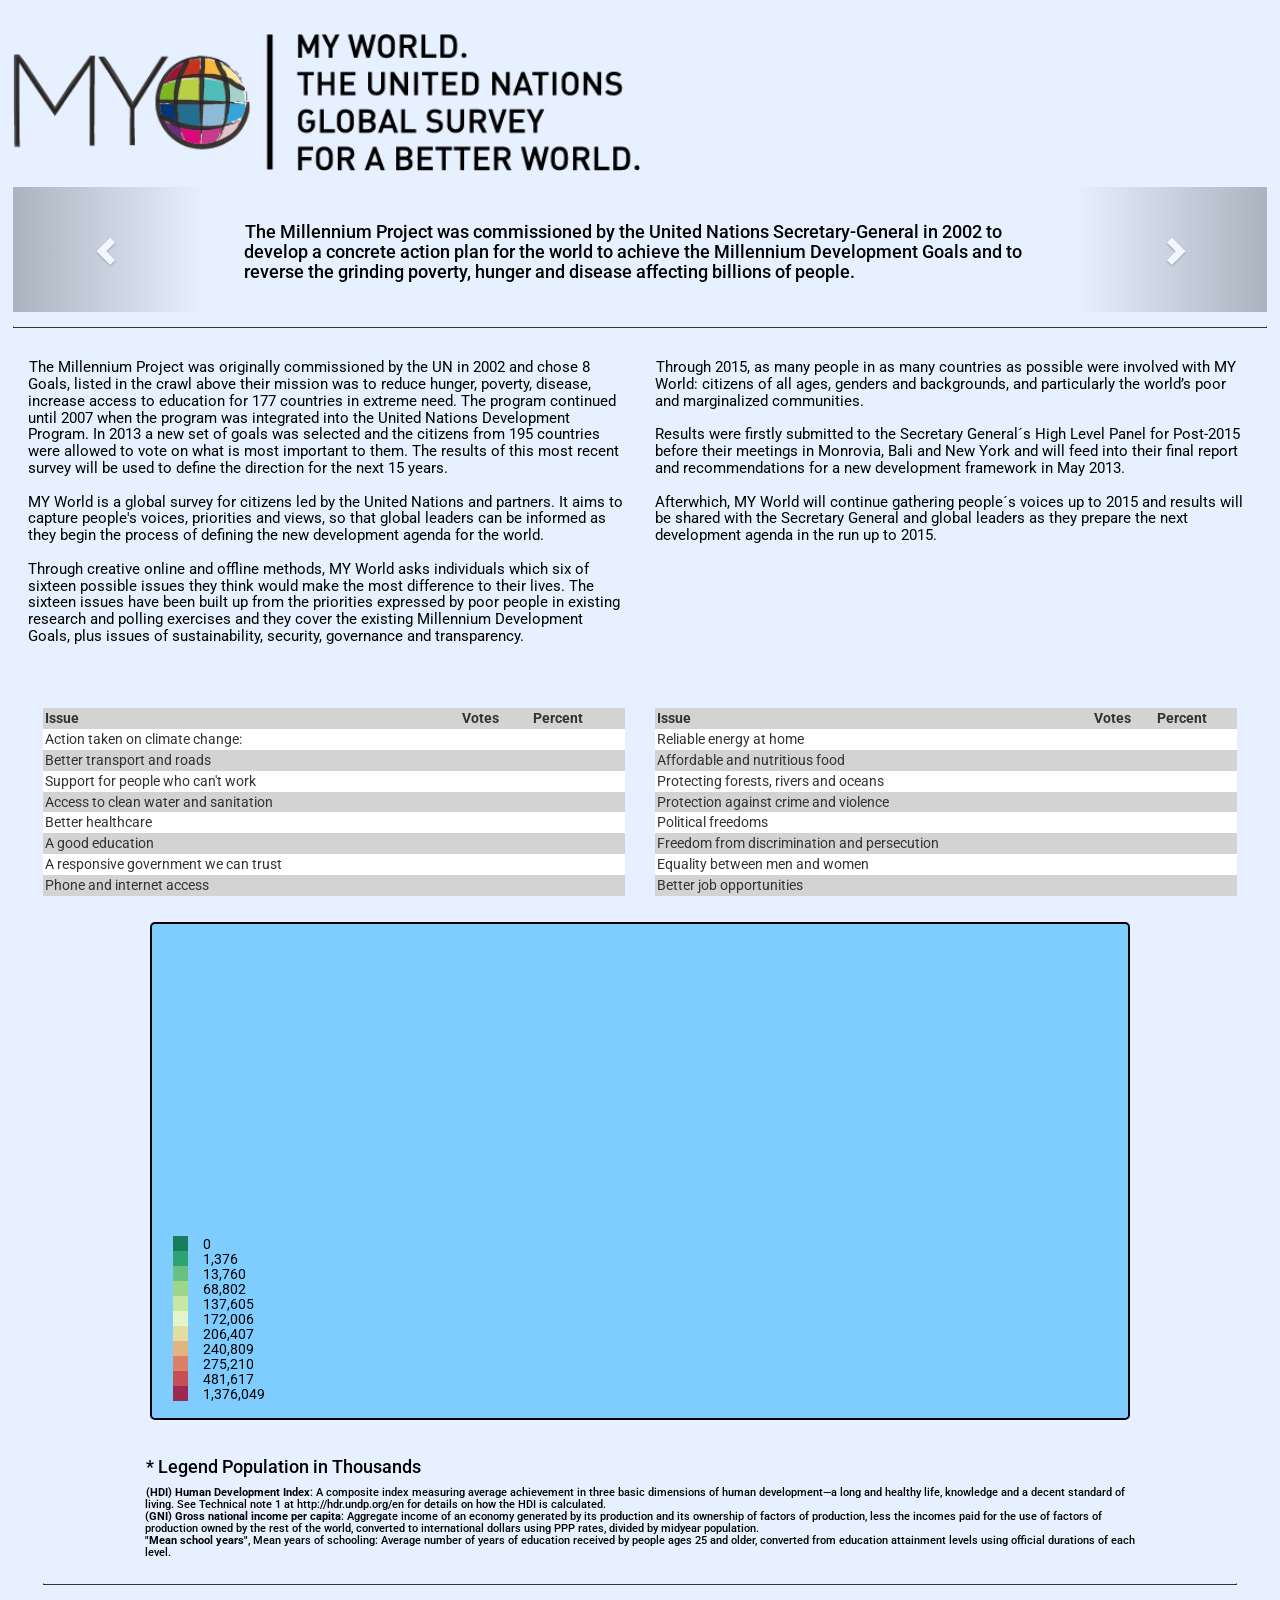
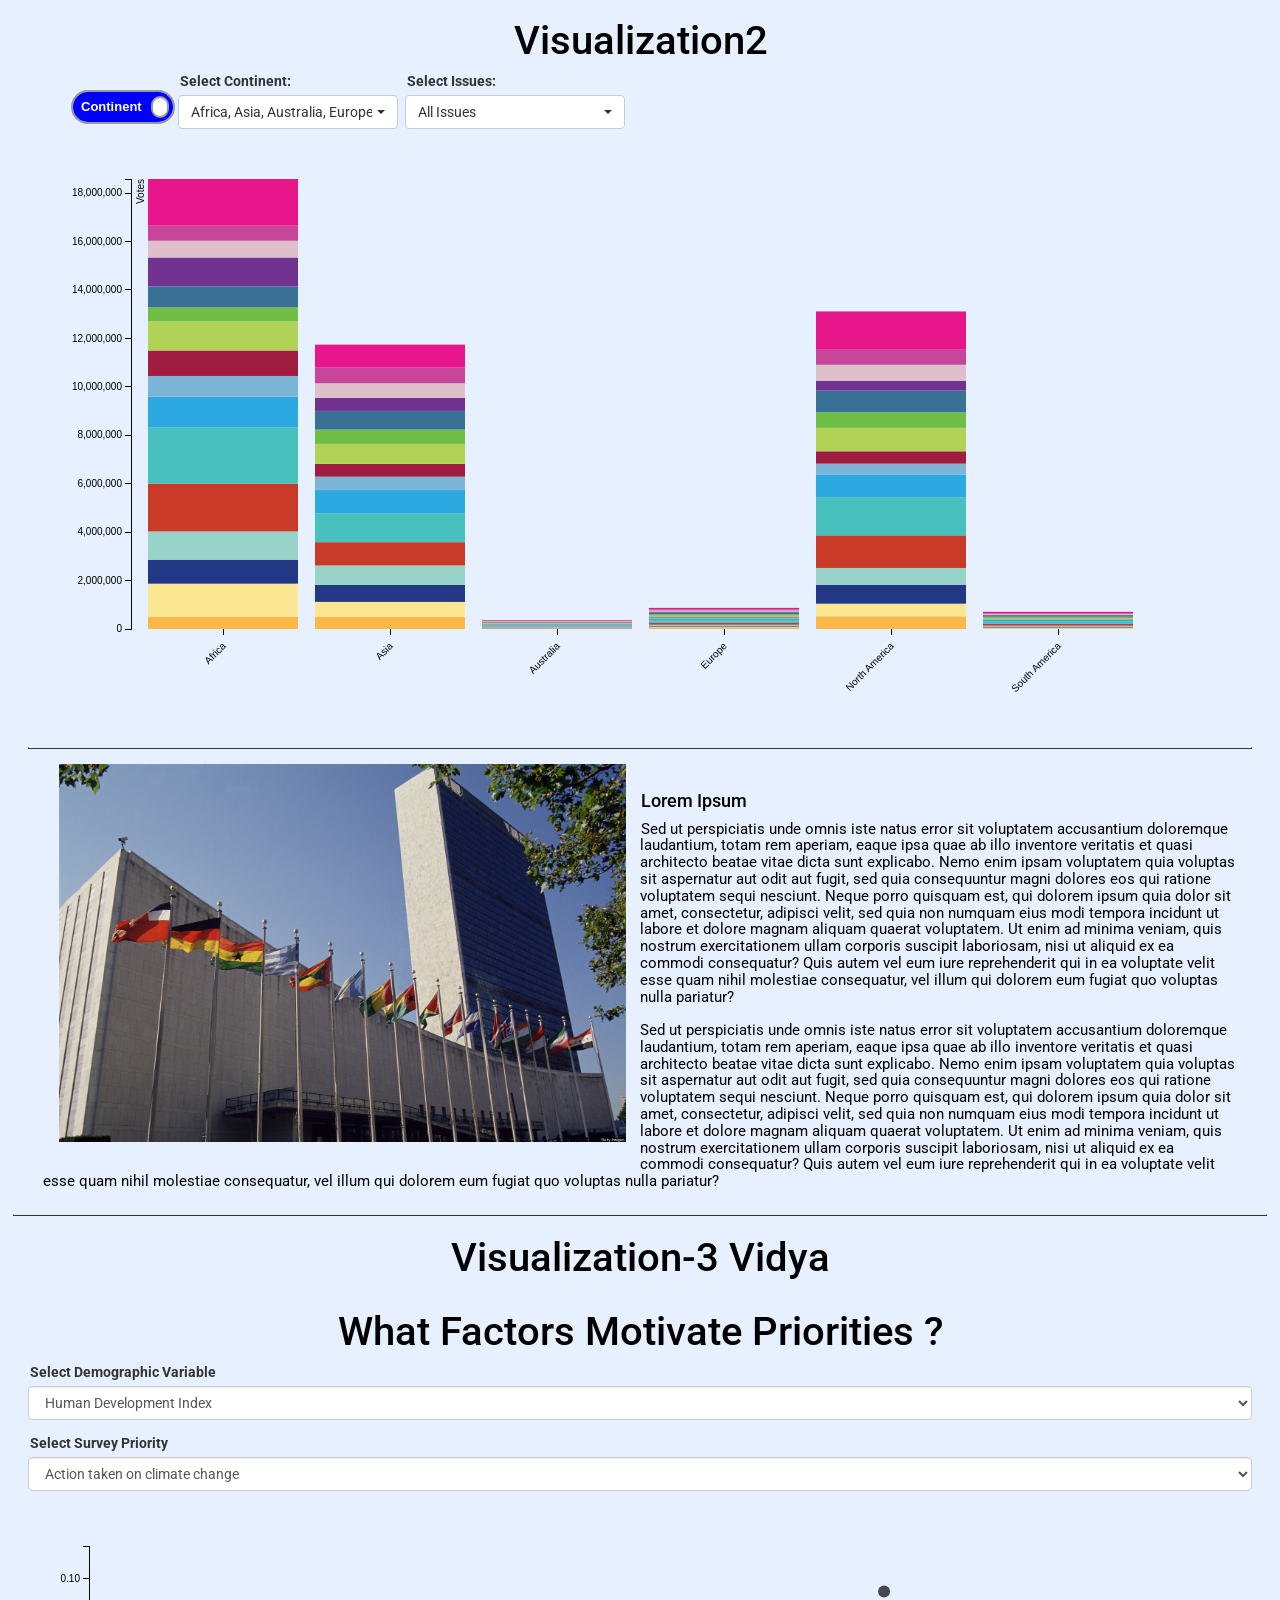
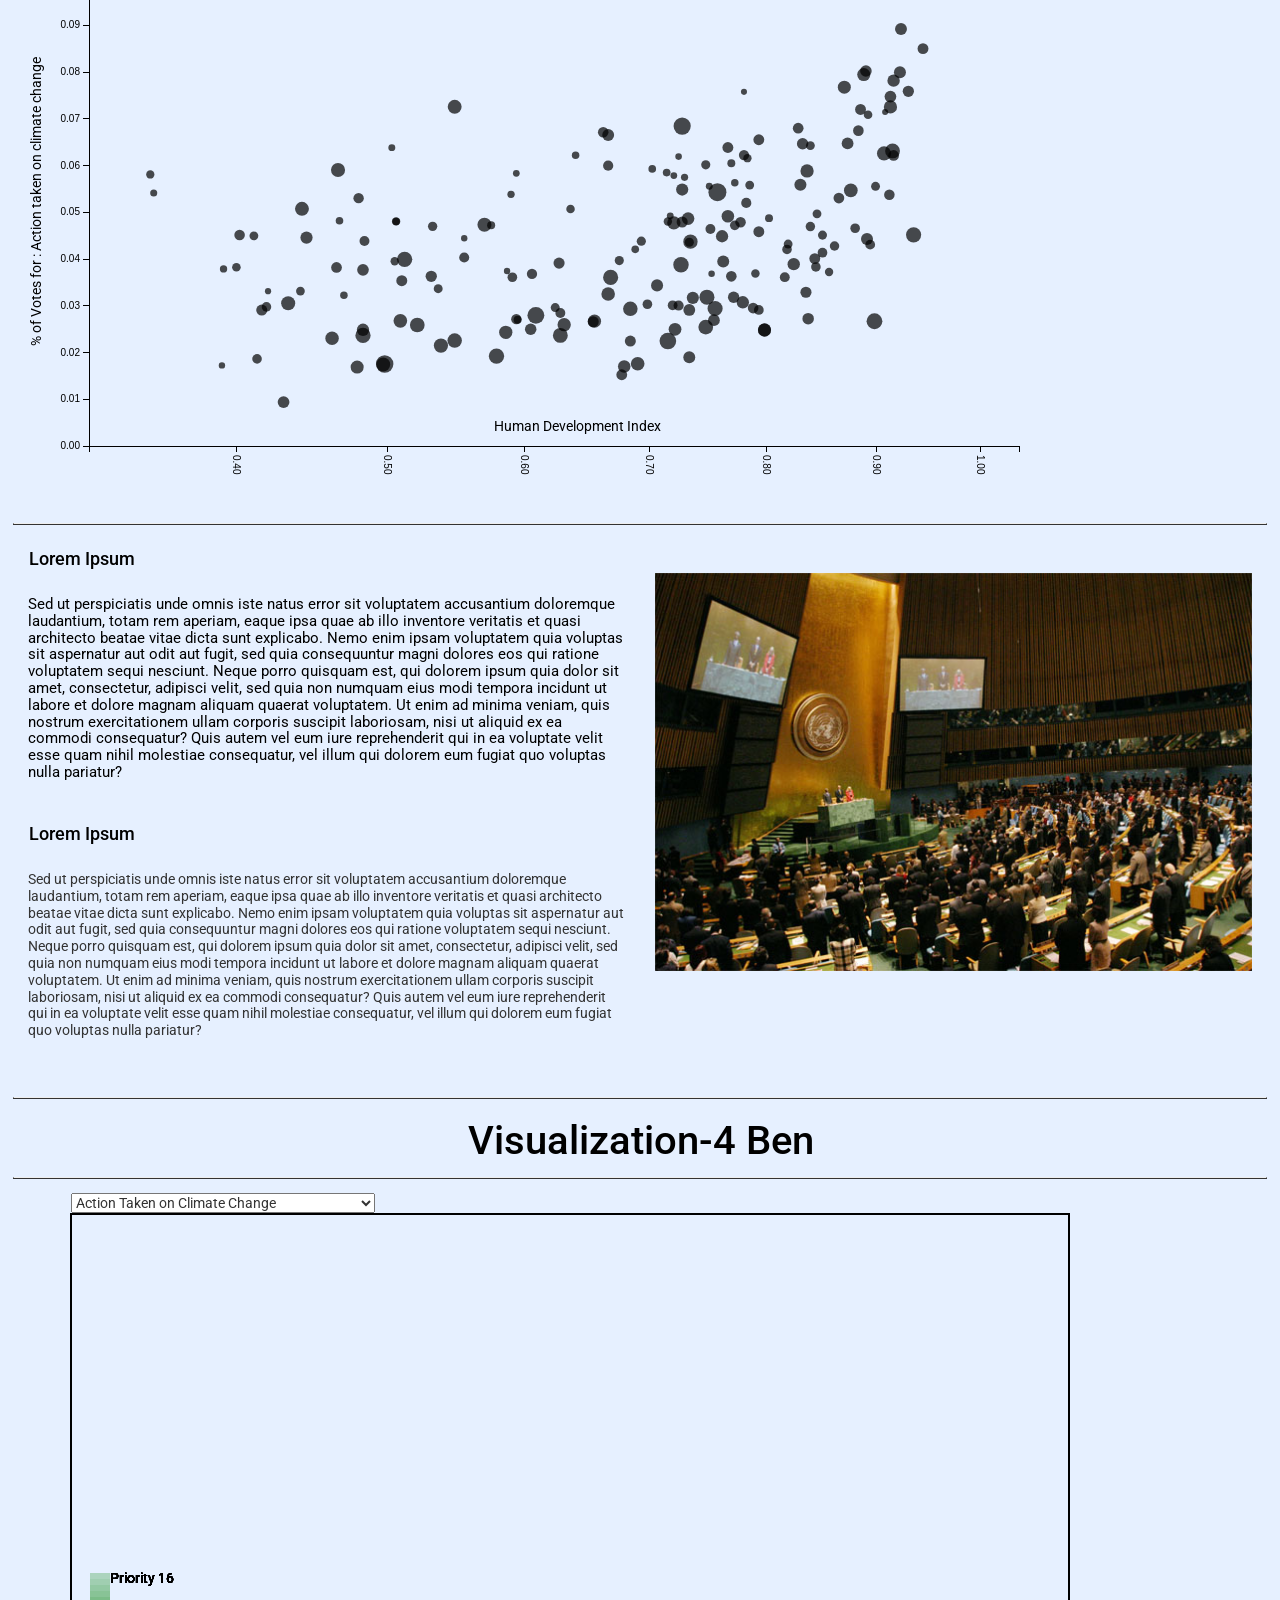
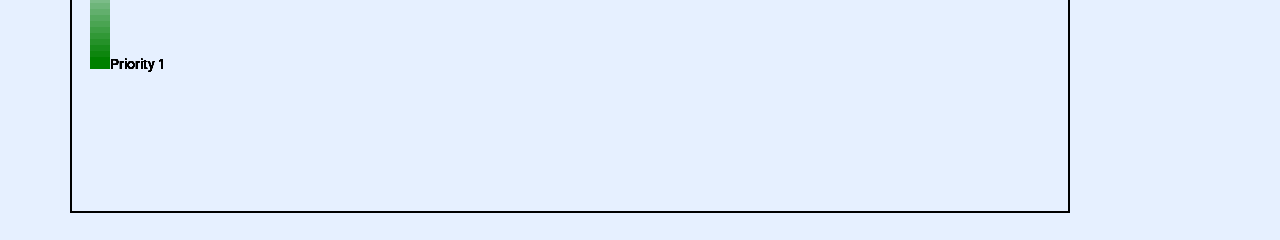
<file: Final/index.html>
<!doctype html>
<html>
<head>
	<meta charset="utf-8">
	<meta name="viewport" content="width=device-width, initial-scale=1">
	<title>CS171 Final Project</title>

    <!-- Load Google Font -->
    <link href='https://fonts.googleapis.com/css?family=Roboto:100,400,300,400italic,700' rel='stylesheet' type='text/css'>


    <link rel="stylesheet" href="css/bootstrap.min.css">
	<link rel="stylesheet" href="css/font-awesome.min.css">
    <link rel="stylesheet" href="css/bootstrap-select.min.css">
	<link rel="stylesheet" href="css/style.css">
</head>
<body>

<br/><br/>
<img src="img/logo.png" width="50%"  >
<br/><br/>

<div id="text-carousel" class="carousel slide" data-ride="carousel">
    <!-- Wrapper for slides -->
    <!--http://codepen.io/matthewhirsch/pen/OPwQRL-->
    <div class="row">
        <div class="col-xs-offset-2 col-xs-8">
            <div class="carousel-inner">
                <div class="item active">
                    <div class="carousel-content">
                        <!--http://www.unmillenniumproject.org/goals/gti.htm-->
                        <div>
                            <h4>The Millennium Project was commissioned by the United Nations Secretary-General in 2002 to develop a concrete action plan for the world to achieve the Millennium Development Goals and to reverse the grinding poverty, hunger and disease affecting billions of people.</h4>
                        </div>
                    </div>
                </div>
                <div class="item">
                    <div class="carousel-content">
                        <div>
                            <h4>Goal 1: Eradicate Extreme Hunger and Poverty <br/><br/>
                                Halve, between 1990 and 2015, the proportion of people whose income is less than $1 a day and who suffer from hunger.</h4>
                        </div>
                    </div>
                </div>
                <div class="item">
                    <div class="carousel-content">
                        <div>
                            <h4>Goal 2: Achieve Universal Primary Education  <br/><br/>
                                Ensure that, by 2015, children everywhere, boys and girls alike, will be able to complete a full course of primary schooling.</h4>
                        </div>
                    </div>
                </div>
                <div class="item">
                    <div class="carousel-content">
                        <div>
                            <h4>Goal 3: Promote Gender Equality and Empower Women <br/><br/>
                                Eliminate gender disparity in primary and secondary education, preferably by 2005, and in all levels of education no later than 2015.
                            </h4>
                        </div>
                    </div>
                </div>
                <div class="item">
                    <div class="carousel-content">
                        <div>
                            <h4>Goal 4: Reduce Child Mortality <br/><br/>
                                Reduce by two-thirds, between 1990 and 2015, the under-five mortality rate.
                            </h4>
                        </div>
                    </div>
                </div>
                <div class="item">
                    <div class="carousel-content">
                        <div>
                            <h4>Goal 5: Improve Maternal Health <br/><br/>
                                Reduce by three-quarters, between 1990 and 2015, the maternal mortality ratio.

                            </h4>
                        </div>
                    </div>
                </div>
                <div class="item">
                    <div class="carousel-content">
                        <div>
                            <h4>Goal 6: Combat HIV/AIDS, Malaria and other diseases <br/><br/>
                                Have halted by 2015 and begun to reverse the spread of HIV/AIDS and have halted by 2015 and begun to reverse the incidence of malaria and other major diseases.
                            </h4>
                        </div>
                    </div>
                </div>
                <div class="item">
                    <div class="carousel-content">
                        <div>
                            <h4>Goal 7: Ensure Environmental Sustainability <br/><br/>
                                Integrate the principles of sustainable development into country policies and programs and reverse the loss of environmental resources.
                                By 2015 halve the proportion of people without sustainable access to safe drinking water and basic sanitation, and by 2020 improve the lives of at least 20 million slum dwellers.
                            </h4>
                        </div>
                    </div>
                </div>
                <div class="item">
                    <div class="carousel-content">
                        <div>
                            <h4>Goal 8: Develop a Global Partnership for Development</h4>
                        </div>
                    </div>
                </div>
                <div class="item">
                    <div class="carousel-content">
                        <div>
                            <h4>In July 2012, Secretary-General Ban Ki-moon announced the 27 members of a High-level Panel to advise on the global development framework beyond 2015, the target date for the Millennium Development Goals (MDGs).</h4>
                        </div>
                    </div>
                </div>
                <div class="item">
                    <div class="carousel-content">
                        <div>
                            <h4>The Panel was co-chaired by President Susilo Bambang Yudhoyono of Indonesia, President Ellen Johnson Sirleaf of Liberia, and Prime Minister David Cameron of the United Kingdom, and included leaders from civil society, private sector and government.</h4>
                        </div>
                    </div>
                </div>
                <div class="item">
                    <div class="carousel-content">
                        <div>
                            <h4>The Panel was part of the Secretary-General’s post-2015 initiative mandated by the 2010 MDG Summit. UN Member States have called for open, inclusive consultations involving civil society, the private sector, academia and research institutions from all regions, in addition to the UN system, to advance the development framework beyond 2015.</h4>
                        </div>
                    </div>
                </div>
                <div class="item">
                    <div class="carousel-content">
                        <div>
                            <h4>The work of the Panel reflected new development challenges while also drawing on experience gained in implementing the MDGs, both in terms of results achieved and areas for improvement</h4>
                        </div>
                    </div>
                </div>
                <div class="item">
                    <div class="carousel-content">
                        <div>
                            <h4>The Millennium Project was commissioned by the United Nations Secretary-General in 2002 to develop a concrete action plan for the world to achieve the Millennium Development Goals and to reverse the grinding poverty, hunger and disease affecting billions of people.</h4>
                        </div>
                    </div>
                </div>

            </div>
        </div>
    </div>
    <!-- Controls -->
    <a class="left carousel-control" href="#text-carousel" data-slide="prev">
        <span class="glyphicon glyphicon-chevron-left"></span>
    </a>
    <a class="right carousel-control" href="#text-carousel" data-slide="next">
        <span class="glyphicon glyphicon-chevron-right"></span>
    </a>

</div>

<hr/>

<div class="container-fluid">
	<div class="row">

		<div class="col-md-6" id ="page1Col1"><br><p>

                The Millennium Project was originally commissioned by the UN in 2002 and chose 8 Goals, listed in the crawl
                above their mission was to reduce hunger, poverty, disease, increase access to education for 177 countries
                in extreme need.  The program continued until 2007 when the program was integrated into the United Nations
                Development Program.

                In 2013 a new set of goals was selected and the citizens from 195 countries were allowed to vote on what is most important to them.
                The results of this most recent survey will be used to define the direction for the next 15 years.

                <br/><br/>
                MY World is a global survey for citizens led by the United Nations
                and partners. It aims to capture people's voices, priorities and views, so that global leaders can be
                informed as they begin the process of defining the new development agenda for the world.
                <br/><br/>
                Through creative online and offline methods, MY World asks individuals which six of
                sixteen possible issues they think would make the most difference to their lives. The sixteen
                issues have been built up from the priorities expressed by poor people in existing research and polling
                exercises and they cover the existing Millennium Development Goals, plus issues of sustainability, security,
                governance and transparency.</p>



	    </div>
        <div class="col-md-6" id ="page1Col2"><br><p>Through 2015, as many people in as many countries
                as possible were involved with MY World: citizens of all ages, genders and backgrounds, and particularly
                the world’s poor and marginalized communities.
                <br/><br/>
                Results were firstly submitted to the Secretary General´s High Level Panel for Post-2015 before their
                meetings in Monrovia, Bali and New York and will feed into their final report and recommendations for a new
                development framework in May 2013.
                <br/><br/>
                Afterwhich, MY World will continue gathering people´s voices up to 2015 and results will be shared with
                the Secretary General and global leaders as they prepare the next development agenda in the run up to 2015.</p>
            
        </div>
</div>

<br/><br/>
<h3><div id="countryName">  </div></h3>
<div class="container-fluid">
	<div class="row">
		<div class="col-md-6" id ="page1aCol1">
			<table>
                <tr>
                    <th>Issue</th>
                    <th>Votes</th>
                    <th>Percent</th>
                </tr>
				<tr>
					<td>Action taken on climate change: </td>
                    <td id="Pri-100"></td>
                    <td id="PriPer-100"></td>
				</tr>
                <tr>
                    <td>Better transport and roads</td>
                    <td id="Pri-101"></td>
                    <td id="PriPer-101"></td>
                </tr>
                <tr>
                    <td>Support for people who can't work</td>
                    <td id="Pri-102"></td>
                    <td id="PriPer-102"></td>
                </tr>
                <tr>
                    <td>Access to clean water and sanitation</td>
                    <td id="Pri-103"></td>
                    <td id="PriPer-103"></td>
                </tr>
                <tr>
                    <td>Better healthcare</td>
                    <td id="Pri-104"></td>
                    <td id="PriPer-104"></td>
                </tr>
                <tr>
                    <td>A good education</td>
                    <td id="Pri-105"></td>
                    <td id="PriPer-105"></td>
                <tr>
                    <td>A responsive government we can trust</td>
                    <td id="Pri-106"></td>
                    <td id="PriPer-106"></td>
                </tr>
                <tr>
                    <td>Phone and internet access</td>
                    <td id="Pri-107"></td>
                    <td id="PriPer-107"></td>

            </table>
		</div>
		<div class="col-md-6" id ="page1bCol2">
            <table>
                <tr>
                    <th>Issue</th>
                    <th>Votes</th>
                    <th>Percent</th>
                </tr>
                <tr>
                    <td>Reliable energy at home </td>
                    <td id="Pri-108"></td>
                    <td id="PriPer-108"></td>
                </tr>
                <tr>
                    <td>Affordable and nutritious food</td>
                    <td id="Pri-109"></td>
                    <td id="PriPer-109"></td>
                </tr>
                <tr>
                    <td>Protecting forests, rivers and oceans</td>
                    <td id="Pri-110"></td>
                    <td id="PriPer-110"></td>
                </tr>
                <tr>
                    <td>Protection against crime and violence</td>
                    <td id="Pri-111"></td>
                    <td id="PriPer-111"></td>
                </tr>
                <tr>
                    <td>Political freedoms</td>
                    <td id="Pri-112"></td>
                    <td id="PriPer-112"></td>
                </tr>
                <tr>
                    <td>Freedom from discrimination and persecution</td>
                    <td id="Pri-113"></td>
                    <td id="PriPer-113"></td>
                </tr>
                <tr>
                    <td>Equality between men and women</td>
                    <td id="Pri-114"></td>
                    <td id="PriPer-114"></td>
                </tr>
                <tr>
                    <td>Better job opportunities</td>
                    <td id="Pri-115"></td>
                    <td id="PriPer-115"></td>
                </tr>
            </table>
            <br>
		</div>

    </div>
</div>

<div id ="map-area"></div>

    <div class="container-fluid">
        <div class="row">

            <div class="col-md-1" id ="page1cCol1">
            </div>
            <div class="col-md-10" id ="page1cCol2"><br>
                <h4>* Legend Population in Thousands</h4>
                <h6><strong> (HDI) Human Development Index</strong>: A composite index measuring average achievement in three basic dimensions of human development—a long and healthy life, knowledge and a decent standard of living. See Technical note 1 at http://hdr.undp.org/en for details on how the HDI is calculated.
                <br/><strong>(GNI) Gross national income per capita</strong>: Aggregate income of an economy generated by its production and its ownership of factors of production, less the incomes paid for the use of factors of production owned by the rest of the world, converted to international dollars using PPP rates, divided by midyear population.
                <br/><strong>"Mean school years"</strong>, Mean years of schooling: Average number of years of education received by people ages 25 and older, converted from education attainment levels using official durations of each level.
                    </h6>
            </div>
        </div>



    <hr/>

        <div class="container">

            <h1>Visualization2</h1>

            <form class="form-inline">
                <div class="form-group">
                    <label> </label>
                    <!-- Reference: https://proto.io/freebies/onoff/ -->
                    <div class="onoffswitch">
                        <input type="checkbox" name="onoffswitch" class="onoffswitch-checkbox" id="continentcountry" checked>
                        <label class="onoffswitch-label" for="continentcountry">
                            <span class="onoffswitch-inner"></span>
                            <span class="onoffswitch-switch"></span>
                        </label>
                    </div>
                </div>

                <div class="form-group">
                    <label class="continent">Select Continent:</label><br>
                    <select class="selectpicker continent" id="selectcontinent" multiple>
                        <option selected>Africa</option>
                        <!--<option selected>Antarctica</option>-->
                        <option selected>Asia</option>
                        <option selected>Australia</option>
                        <option selected>Europe</option>
                        <option selected>North America</option>
                        <!--<option selected>Oceania</option>-->
                        <option selected>South America</option>
                    </select>
                </div>

                <div class="form-group">
                    <label class="country">Select Conuntries:</label><br>
                    <select class="selectpicker country" id="selectcountry" multiple>
                        <option >Afghanistan</option>
                        <option >Albania</option>
                        <option >Algeria</option>
                        <option >Andorra</option>
                        <option >Angola</option>
                        <option >Antigua and Barbuda</option>
                        <option >Argentina</option>
                        <option >Armenia</option>
                        <option selected>Australia</option>
                        <option >Austria</option>
                        <option >Azerbaijan</option>
                        <option >Bahamas</option>
                        <option >Bahrain</option>
                        <option >Bangladesh</option>
                        <option >Barbados</option>
                        <option >Belarus</option>
                        <option >Belgium</option>
                        <option >Belize</option>
                        <option >Benin</option>
                        <option >Bhutan</option>
                        <option >Bolivia (Plurinational State of)</option>
                        <option >Bosnia and Herzegovina</option>
                        <option >Botswana</option>
                        <option >Brazil</option>
                        <option >Brunei Darussalam</option>
                        <option >Bulgaria</option>
                        <option >Burkina Faso</option>
                        <option >Burundi</option>
                        <option >Cambodia</option>
                        <option >Cameroon</option>
                        <option >Canada</option>
                        <option >Cape Verde</option>
                        <option >Central African Republic</option>
                        <option >Chad</option>
                        <option >Chile</option>
                        <option selected>China</option>
                        <option >Colombia</option>
                        <option >Comoros</option>
                        <option >Congo</option>
                        <option >Costa Rica</option>
                        <option >Cote d'Ivoire</option>
                        <option >Croatia</option>
                        <option >Cuba</option>
                        <option >Cyprus</option>
                        <option >Czech Republic</option>
                        <option >Democratic People's Republic of Korea</option>
                        <option >Democratic Republic of the Congo</option>
                        <option >Denmark</option>
                        <option >Djibouti</option>
                        <option >Dominica</option>
                        <option >Dominican Republic</option>
                        <option >Ecuador</option>
                        <option >Egypt</option>
                        <option >El Salvador</option>
                        <option >Equatorial Guinea</option>
                        <option >Eritrea</option>
                        <option >Estonia</option>
                        <option >Ethiopia</option>
                        <option >Fiji</option>
                        <option >Finland</option>
                        <option >France</option>
                        <option >Gabon</option>
                        <option >Gambia</option>
                        <option >Georgia</option>
                        <option >Germany</option>
                        <option >Ghana</option>
                        <option >Greece</option>
                        <option >Grenada</option>
                        <option >Guatemala</option>
                        <option >Guinea</option>
                        <option >Guinea-Bissau</option>
                        <option >Guyana</option>
                        <option >Haiti</option>
                        <option >Honduras</option>
                        <option >Hungary</option>
                        <option >Iceland</option>
                        <option selected>India</option>
                        <option >Indonesia</option>
                        <option >Iran (Islamic Republic of)</option>
                        <option >Iraq</option>
                        <option >Ireland</option>
                        <option >Israel</option>
                        <option >Italy</option>
                        <option >Jamaica</option>
                        <option >Japan</option>
                        <option >Jordan</option>
                        <option >Kazakhstan</option>
                        <option >Kenya</option>
                        <option >Kiribati</option>
                        <option >Kuwait</option>
                        <option >Kyrgyzstan</option>
                        <option >Lao People's Democratic Republic</option>
                        <option >Latvia</option>
                        <option >Lebanon</option>
                        <option >Lesotho</option>
                        <option >Liberia</option>
                        <option >Libya</option>
                        <option >Liechtenstein</option>
                        <option >Lithuania</option>
                        <option >Luxembourg</option>
                        <option >Madagascar</option>
                        <option >Malawi</option>
                        <option >Malaysia</option>
                        <option >Maldives</option>
                        <option >Mali</option>
                        <option >Malta</option>
                        <option >Marshall Islands</option>
                        <option >Mauritania</option>
                        <option >Mauritius</option>
                        <option >Mexico</option>
                        <option >Micronesia (Federated States of)</option>
                        <option >Monaco</option>
                        <option >Mongolia</option>
                        <option >Montenegro</option>
                        <option >Morocco</option>
                        <option >Mozambique</option>
                        <option >Myanmar</option>
                        <option >Namibia</option>
                        <option >Nauru</option>
                        <option >Nepal</option>
                        <option >Netherlands</option>
                        <option >New Zealand</option>
                        <option >Nicaragua</option>
                        <option >Niger</option>
                        <option >Nigeria</option>
                        <option >Norway</option>
                        <option >Oman</option>
                        <option >Pakistan</option>
                        <option >Palau</option>
                        <option >Palestine (State of)</option>
                        <option >Panama</option>
                        <option >Papua New Guinea</option>
                        <option >Paraguay</option>
                        <option >Peru</option>
                        <option >Philippines</option>
                        <option >Poland</option>
                        <option >Portugal</option>
                        <option >Qatar</option>
                        <option >Republic of Korea</option>
                        <option >Republic of Moldova</option>
                        <option >Romania</option>
                        <option >Russian Federation</option>
                        <option >Rwanda</option>
                        <option >Saint Kitts and Nevis</option>
                        <option >Saint Lucia</option>
                        <option >Saint Vincent and the Grenadines</option>
                        <option >Samoa</option>
                        <option >San Marino</option>
                        <option >Sao Tome and Principe</option>
                        <option >Saudi Arabia</option>
                        <option >Senegal</option>
                        <option >Serbia</option>
                        <option >Seychelles</option>
                        <option >Sierra Leone</option>
                        <option >Singapore</option>
                        <option >Slovakia</option>
                        <option >Slovenia</option>
                        <option >Solomon Islands</option>
                        <option >Somalia</option>
                        <option >South Africa</option>
                        <option >South Sudan</option>
                        <option >Spain</option>
                        <option >Sri Lanka</option>
                        <option >Sudan</option>
                        <option >Suriname</option>
                        <option >Swaziland</option>
                        <option >Sweden</option>
                        <option >Switzerland</option>
                        <option >Syrian Arab Republic</option>
                        <option >Tajikistan</option>
                        <option >Thailand</option>
                        <option >The former Yugoslav Republic of Macedonia</option>
                        <option >Timor-Leste</option>
                        <option >Togo</option>
                        <option >Tonga</option>
                        <option >Trinidad and Tobago</option>
                        <option >Tunisia</option>
                        <option >Turkey</option>
                        <option >Turkmenistan</option>
                        <option >Tuvalu</option>
                        <option >Uganda</option>
                        <option >Ukraine</option>
                        <option >United Arab Emirates</option>
                        <option selected>United Kingdom of Great Britain and Northern Ireland</option>
                        <option >United Republic of Tanzania</option>
                        <option selected>United States</option>
                        <option >Uruguay</option>
                        <option >Uzbekistan</option>
                        <option >Vanuatu</option>
                        <option >Venezuela (Bolivarian Republic of)</option>
                        <option >Viet Nam</option>
                        <option >Yemen</option>
                        <option >Zambia</option>
                        <option >Zimbabwe</option>
                    </select>
                </div>

                <div class="form-group">
                    <Label>Select Issues:</Label><br>
                    <select class="selectpicker" id ="selectissue">
                        <option selected value="All">All Issues</option>
                        <option style="background: #fcb749; color: white;" value="100">Action taken on climate change</option>
                        <option style="background: #fbe792; color: white;" value="101">Better transport and roads</option>
                        <option style="background: #233884; color: white;" value="102">Support for people who can't work</option>
                        <option style="background: #97d3c9; color: white;" value="103">Access to clean water and sanitation</option>
                        <option style="background: #ca3a28; color: white;" value="104">Better healthcare</option>
                        <option style="background: #47c0be; color: white;" value="105">A good education</option>
                        <option style="background: #2da9e1; color: white;" value="106">A responsive government we can trust</option>
                        <option style="background: #7cb5d6; color: white;" value="107">Phone and internet access</option>
                        <option style="background: #a01c40; color: white;" value="108">Reliable energy at home</option>
                        <option style="background: #b0d256; color: white;" value="109">Affordable and nutritious food</option>
                        <option style="background: #71be45; color: white;" value="110">Protecting forests, rivers and oceans</option>
                        <option style="background: #387195; color: white;" value="111">Protection against crime and violence</option>
                        <option style="background: #723390; color: white;" value="112">Political freedoms</option>
                        <option style="background: #dec0ca; color: white;" value="113">Freedom from discrimination and persecution</option>
                        <option style="background: #c84699; color: white;" value="114">Equality between men and women</option>
                        <option style="background: #e8168b; color: white;" value="115">Better job opportunities</option>
                    </select>
                </div>
            </form>

            <div class="row">
                <div class="col-md-12 stackedbarchart"></div>
            </div>
        </div>
    </div>

<hr/>



    <div class="container-fluid">
        <div class="row">
            <div class="col-md-6" id ="page4Col2"><div id="chart-area"></div></div></div>

            <div class="col-md-6" id ="page4Col3">  <img src="img/UNBuilding.jpg" width="100%"  alt="UN"><br> <br>	</div>

                <br> <h4>Lorem Ipsum</h4>
        <p>
                Sed ut perspiciatis unde omnis iste natus error sit voluptatem accusantium doloremque laudantium, totam rem
                aperiam, eaque ipsa quae ab illo inventore veritatis et quasi architecto beatae vitae dicta sunt explicabo.
                Nemo enim ipsam voluptatem quia voluptas sit aspernatur aut odit aut fugit, sed quia consequuntur magni
                dolores eos qui ratione voluptatem sequi nesciunt. Neque porro quisquam est, qui dolorem ipsum quia dolor sit
                amet, consectetur, adipisci velit, sed quia non numquam eius modi tempora incidunt ut labore et dolore
                magnam aliquam quaerat voluptatem. Ut enim ad minima veniam, quis nostrum exercitationem ullam corporis
                suscipit laboriosam, nisi ut aliquid ex ea commodi consequatur? Quis autem vel eum iure reprehenderit qui
                in ea voluptate velit esse quam nihil molestiae consequatur, vel illum qui dolorem eum fugiat quo voluptas
                nulla pariatur?

                <br><br> Sed ut perspiciatis unde omnis iste natus error sit voluptatem accusantium doloremque laudantium,
                totam rem aperiam, eaque ipsa quae ab illo inventore veritatis et quasi architecto beatae vitae dicta sunt
                explicabo. Nemo enim ipsam voluptatem quia voluptas sit aspernatur aut odit aut fugit, sed quia consequuntur
                magni dolores eos qui ratione voluptatem sequi nesciunt. Neque porro quisquam est, qui dolorem ipsum quia dolor
                sit amet, consectetur, adipisci velit, sed quia non numquam eius modi tempora incidunt ut labore et dolore magnam
                aliquam quaerat voluptatem. Ut enim ad minima veniam, quis nostrum exercitationem ullam corporis suscipit
                laboriosam, nisi ut aliquid ex ea commodi consequatur? Quis autem vel eum iure reprehenderit qui in ea voluptate
                velit esse quam nihil molestiae consequatur, vel illum qui dolorem eum fugiat quo voluptas nulla pariatur?
                <br>
        </p>

        </div>
    </div>

<hr/>

<h1> Visualization-3 Vidya </h1>

    <div class="container-fluid">

        <div class="row">
            <div class="col-md-12">
                <h1>What Factors Motivate Priorities ? </h1>
                <!-- Visualization placeholders -->
                <div class="form-group">
                    <label for="rankingType">Select Demographic Variable</label>
                    <select class="form-control" id="rankingtype" onchange="myScatter.updateData()">
                        <option value="HDI">Human Development Index</option>
                        <option value="LifeExpectancy">Life Expectancy</option>
                        <option value="ExpectedSchool">Expected Years of Schooling</option>
                        <option value="MeanSchool">Mean Years of Schooling</option>
                        <option value="GNI">Gross National Income Per Capita</option>
                        <option value="Population">Population</option>
                    </select>
                </div>
                <div class="form-group">
                    <label for="rankingType">Select Survey Priority</label>
                    <select class="form-control" id="rankingtype1" onchange="myScatter.updateData()">
                        <option value="x100">Action taken on climate change</option>
                        <option value="x101">Better transport and roads</option>
                        <option value="x102">Support for people who can't work</option>
                        <option value="x103">Access to clean water and sanitation</option>
                        <option value="x104">Better healthcare</option>
                        <option value="x105">A good education</option>
                        <option value="x106">A responsive government we can trust</option>
                        <option value="x107">Phone and internet access</option>
                        <option value="x108">Reliable energy at home</option>
                        <option value="x109">Affordable and nutritious food</option>
                        <option value="x110">Protecting forests, rivers and oceans</option>
                        <option value="x111">Political freedoms</option>
                        <option value="x112">Protection against crime and violence</option>
                        <option value="x113">Freedom from discrimination and persecution</option>
                        <option value="x114">Equality between men and women</option>
                        <option value="x115">Better job opportunities</option>
                    </select>
                </div>
                <div id="scatterVB"></div>
            </div>
        </div>

    </div>

<hr/>


    <div class="container-fluid">
        <div class="row">

            <div class="col-md-6" id ="page3Col1">

                <h4>Lorem Ipsum</h4>
                <p>
                <br> Sed ut perspiciatis unde omnis iste natus error sit voluptatem accusantium doloremque laudantium,
                totam rem aperiam, eaque ipsa quae ab illo inventore veritatis et quasi architecto beatae vitae dicta sunt
                explicabo. Nemo enim ipsam voluptatem quia voluptas sit aspernatur aut odit aut fugit, sed quia consequuntur
                magni dolores eos qui ratione voluptatem sequi nesciunt. Neque porro quisquam est, qui dolorem ipsum quia dolor
                sit amet, consectetur, adipisci velit, sed quia non numquam eius modi tempora incidunt ut labore et dolore magnam
                aliquam quaerat voluptatem. Ut enim ad minima veniam, quis nostrum exercitationem ullam corporis suscipit
                laboriosam, nisi ut aliquid ex ea commodi consequatur? Quis autem vel eum iure reprehenderit qui in ea voluptate
                velit esse quam nihil molestiae consequatur, vel illum qui dolorem eum fugiat quo voluptas nulla pariatur?
                <br>
                <br><br><h4>Lorem Ipsum</h4>
                <br> Sed ut perspiciatis unde omnis iste natus error sit voluptatem accusantium doloremque laudantium,
                totam rem aperiam, eaque ipsa quae ab illo inventore veritatis et quasi architecto beatae vitae dicta sunt
                explicabo. Nemo enim ipsam voluptatem quia voluptas sit aspernatur aut odit aut fugit, sed quia consequuntur
                magni dolores eos qui ratione voluptatem sequi nesciunt. Neque porro quisquam est, qui dolorem ipsum quia dolor
                sit amet, consectetur, adipisci velit, sed quia non numquam eius modi tempora incidunt ut labore et dolore magnam
                aliquam quaerat voluptatem. Ut enim ad minima veniam, quis nostrum exercitationem ullam corporis suscipit
                laboriosam, nisi ut aliquid ex ea commodi consequatur? Quis autem vel eum iure reprehenderit qui in ea voluptate
                velit esse quam nihil molestiae consequatur, vel illum qui dolorem eum fugiat quo voluptas nulla pariatur?
                <br>
                <br><br>
                </p>
            </div>
            <div class="col-md-6" id ="page3Col2">

                <br><br><img src="img/UN-Assembly.jpg" width="100%"  alt="UN Assembly">

            </div>

        </div>
    </div>


    <hr/>

    <h1>Visualization-4 Ben</h1>

    <hr/>
    <div class="container">
        <div id="map2">

            <select id="selected-priority" onchange="benUpdateMap()">
                <option value="ClimateChange">Action Taken on Climate Change</option>
                <option value="BetterTransport">Better Transport and Roads</option>
                <option value="SupportWork">Support for People who can't Work</option>
                <option value="AccessWater">Access to Clean Water and Sanitation</option>
                <option value="BetterHealthcare">Better Healthcare</option>
                <option value="GoodEducation">A Good Education</option>
                <option value="ResponsiveGovernment">A Responsive Government We Can Trust</option>
                <option value="PhoneInternet">Phone and Internet Access</option>
                <option value="ReliableEnergy">Reliable Energy at Home</option>
                <option value="AffordableFood">Affordable and Nutritious Food</option>

                <option value="ProtectingForests">Protecting forests, rivers and oceans</option>
                <option value="PoliticalFreedoms">Political freedoms</option>
                <option value="ProtectionCrime">Protection against crime and violence</option>
                <option value="FreedomDiscrimination">Freedom from discrimination and persecution</option>
                <option value="Equality">Equality between men and women</option>
                <option value="BetterJob">Better job opportunities</option>
            </select>
        </div>
    </div>

        <!-- Load JS libraries -->
        <script src="js/jquery.min.js"></script>
        <script src="js/bootstrap-select.min.js"></script>
        <script src="js/bootstrap.min.js"></script>
        <script src="js/queue.min.js"></script>
        <script src="js/topojson.js"></script>
        <script src="js/d3.min.js"></script>
        <script src="js/colorbrewer.js"></script>
        <script src="js/d3.tip.js"></script>



        <!-- Choropleth and second visualization -->
        <script src="js/main.js"></script>
        <script src="js/scatter.js"></script>
        <script src="js/vis-choropleth.js"></script>
        <script src="js/stackedbarchart.js"></script>
        <script src="js/map2.js"></script>

	
</body>
</html>
</file>
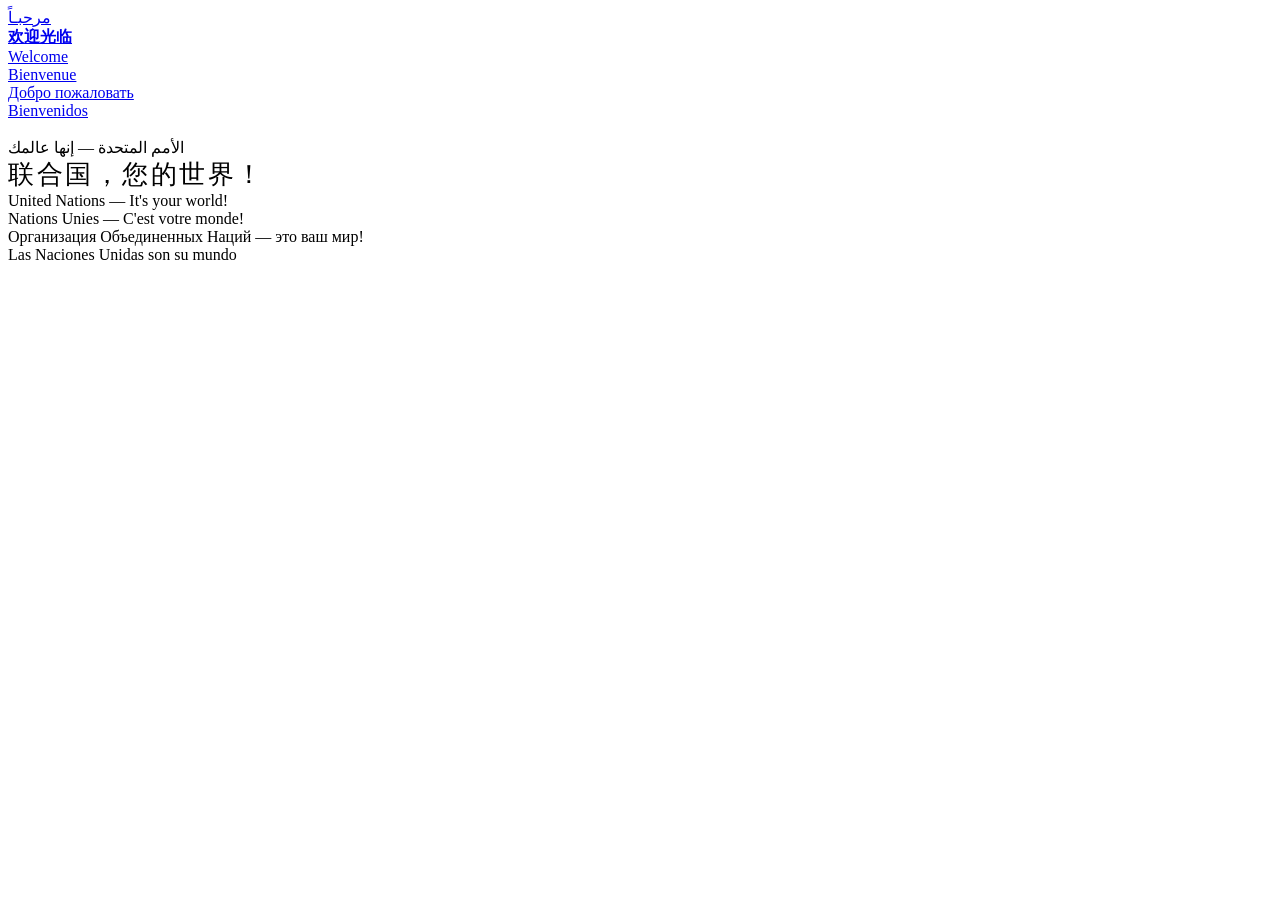
<file: Final/img/Back.html>
﻿<!DOCTYPE html PUBLIC "-//W3C//DTD XHTML 1.0 Transitional//EN" "http://www.w3.org/TR/xhtml1/DTD/xhtml1-transitional.dtd">
<html xmlns="http://www.w3.org/1999/xhtml" xml:lang="en" lang="en">
<head>
<base href="//www.un.org/"/>
<meta http-equiv="X-UA-Compatible" content="IE=7" />
<meta http-equiv="content-type" content="text/html; charset=utf-8" />
<meta http-equiv="content-language" content="ar,zh,en,fr,ru,es" />
<title>Welcome to the United Nations: It's Your World</title>
<meta name="dc.description" content="This is the United Nations website. Here you will find information and links to the work of the UN." />
<meta name="description" content="الأمم المتحدة 联合国 United Nations Nations Unies Организация Объединенных Наций Las Naciones Unidas" />
<meta name="dc.title" content="Welcome to the United Nations: It's Your World" />
<meta name="dc.subject" content="Welcome to the United Nations: It's Your World" />
<meta name="keywords" content="Welcome to the United Nations: It's Your World" />
<meta name="dc.publisher" content="United Nations" />
<meta name="dc.date.created" content="01-05-2009" />
<meta name="dc.format" content="text/html" />
<meta name="dc.language" content="EN" />
<meta name="dc.rights" content="United Nations © Copyright 2009" />
<meta http-equiv="cache-control" content="no-cache" />
<meta name="robots" content="index,follow" />
<script type="text/javascript">
<!--
    function showLayer(layerName, shadowLayerName)
    {
        if (document.getElementById) // Netscape 6 and IE 5+
        {
            var targetElement = document.getElementById(layerName);
            var shadowElement = document.getElementById(shadowLayerName);
            targetElement.style.top = shadowElement.style.top;
            targetElement.style.visibility = 'visible';
        }
    }

    function hideLayer(layerName)
    {
        if (document.getElementById) 
        {
            var targetElement = document.getElementById(layerName);
            targetElement.style.visibility = 'hidden';
        }
    }
// -->
</script>
<style type="text/css">
<!--
#chinese {
	font-family: simhei;
	font-size: 1.6em;
	letter-spacing: 0.1em;
}

#chinese_welcome {
	font-family: simsong;
	font-weight: bold;
}

.arabic {
	direction: rtl;
	font-family: Tahoma;
	font-size: 1em;
}        
-->
</style>
<link href="//static.un.org/css/splash.css" rel="stylesheet" type="text/css" />
<link href="//static.un.org/splash-earthhour.css" rel="stylesheet" type="text/css" />
</head>

<body>
	<div id="splashMessage" style="display:none;">It's earth hour at UN Headquarters in New York - Switch your computer off!</div>
	<div id="mainbkgd">
		<div id="languages">
			<div class="buttonbar">
				<div class="buttonara" 
							onmouseover="showLayer('arabic', 'shadowLayer')"
							onmouseout="hideLayer('arabic')"
							><span class="arabic"><a lang="ar" href="ar/index.html">مرحبـاً</a></span></div>
				<div class="button" 
							onmouseover="showLayer('chinese', 'shadowLayer')"
							onmouseout="hideLayer('chinese')"
							><a lang="zh" href="zh/index.html" id="chinese_welcome">欢迎光临</a></div>
				<div class="button" 
							onmouseover="showLayer('english', 'shadowLayer')"
							onmouseout="hideLayer('english')"
							><a href="en/index.html">Welcome</a></div>
				<div class="button" 
							onmouseover="showLayer('french', 'shadowLayer')"
							onmouseout="hideLayer('french')"
							><a lang="fr" href="fr/index.html">Bienvenue</a></div>
							
				<div class="button" 
							onmouseover="showLayer('russian', 'shadowLayer')"
							onmouseout="hideLayer('russian')"
							><a lang="ru" href="ru/index.html">Добро пожаловать</a></div>
							
				<div class="button" 
							onmouseover="showLayer('spanish', 'shadowLayer')"
							onmouseout="hideLayer('spanish')"
							><a lang="es" href="es/index.html">Bienvenidos</a></div>
			</div>
			<div id="shadowLayer" class="shadow"><span>&nbsp;</span></div>
		  <div id="arabic" class="informationara"><span class="arabic">الأمم المتحدة — إنها عالمك</span></div>
		  <div id="chinese" class="information">联合国，您的世界！</div>
		  <div id="english" class="information">United Nations — It's your world!</div>
		  <div id="french" class="information">Nations Unies — C'est votre monde!</div>
		  <div id="russian" class="information">Организация Объединенных Наций — это ваш мир!</div>
		  <div id="spanish" class="information">Las Naciones Unidas son su mundo</div>
		  <div class="infoarea"> </div>
		</div>
	</div>
	
	<script type="text/javascript">
	var gaJsHost = (("https:" == document.location.protocol) ? "https://ssl." : "http://www.");
	document.write(unescape("%3Cscript src='" + gaJsHost + "google-analytics.com/ga.js' type='text/javascript'%3E%3C/script%3E"));
	</script>

	<script type="text/javascript">
	try{
	var pageTracker = _gat._getTracker("UA-4803886-1");
	pageTracker._trackPageview();
	} catch(err) {}
	</script>
	
</body>
</html>
</file>
<file: Final/css/style.css>
/* YOUR CSS STYLES */

/* OnOff switch source: https://proto.io/freebies/onoff/ */
.onoffswitch {
    position: relative; width: 104px;
    -webkit-user-select:none; -moz-user-select:none; -ms-user-select: none;
}
.onoffswitch-checkbox {
    display: none;
}
.onoffswitch-label {
    display: block; overflow: hidden; cursor: pointer;
    border: 2px solid #999999; border-radius: 20px;
}
.onoffswitch-inner {
    display: block; width: 200%; margin-left: -100%;
    transition: margin 0.3s ease-in 0s;
}
.onoffswitch-inner:before, .onoffswitch-inner:after {
    display: block; float: left; width: 50%; height: 30px; padding: 0; line-height: 30px;
    font-size: 13px; color: white; font-family: Trebuchet, Arial, sans-serif; font-weight: bold;
    box-sizing: border-box;
}
.onoffswitch-inner:before {
    content: "Continent";
    padding-left: 7px;
    background-color: #0000FF; color: #FFFFFF;
}
.onoffswitch-inner:after {
    content: "Country";
    padding-right: 7px;
    background-color: #FF0000; color: #FFFFFF;
    text-align: right;
}
.onoffswitch-switch {
    display: block; width: 18px; margin: 6px;
    background: #FFFFFF;
    position: absolute; top: 0; bottom: 0;
    right: 70px;
    border: 2px solid #999999; border-radius: 20px;
    transition: all 0.3s ease-in 0s;
}
.onoffswitch-checkbox:checked + .onoffswitch-label .onoffswitch-inner {
    margin-left: 0;
}
.onoffswitch-checkbox:checked + .onoffswitch-label .onoffswitch-switch {
    right: 0px;
}


h1{font-family: 'Roboto', sans-serif;
    font-size: 40px;
    color:#000;
    //border-style: solid;
    text-align:center;}

h2, h3 {
    font-family: 'Roboto', sans-serif;
    color: #000;
    text-align: center;
/ / border-style: solid;
}
h4 {font-family: 'Roboto', sans-serif;
    color:#000;

}

h6 {font-family: 'Roboto', sans-serif;
    font-size: 11px;
    color:#000;

}
p {font-family: 'Roboto', sans-serif;
    font-size: 15px;
    color:#000;

}

body {font-family: 'Roboto', sans-serif;
    font-size: 14px;
    width:100%;
    line-height:2%;
    text-indent:1px;
    padding-left:1%;
    padding-right:1%;
    line-height: 120%;
    background:#e6f0ff;
    /*background:#F3F3F1;*/

}

hr {
    display: block;
    margin-top: 1em;
    margin-bottom: 1em;
    margin-left: auto;
    margin-right: auto;
    border-style: solid;
    border-width: 1px;}

table {
    border-collapse: collapse;
    width: 100%;
}

th, td {
    text-align: left;
    padding: 2px;
}

tr:nth-child(odd){background-color: #D3D3D3}
tr:nth-child(even){background-color: #fff}


.dropdown {
    position: relative;
    display: inline-block;
}

.dropdown-content {
    display: none;
    position: absolute;
    background-color: #f9f9f9;
    min-width: 160px;
    box-shadow: 0px 8px 16px 0px rgba(0,0,0,0.2);
    padding: 12px 16px;
    z-index: 1;
}

.dropdown:hover .dropdown-content {
    display: block;
}


.country:hover{
    stroke: #fff;
    stroke-width: .7px;
}
#map-area {
    margin:10px 10%;
    border:2px solid #000;
    border-radius: 5px;
    height:100%;
    overflow:hidden;
    background: #7FCDFF;
}
.hidden {
    display: none;
}
div.tooltip {
    color: #222;
    background: #fff;
    padding: .5em;
    text-shadow: #f5f5f5 0 1px 0;
    border-radius: 2px;
    box-shadow: 0px 0px 2px 0px #a6a6a6;
    opacity: 0.9;
    position: absolute;
}

.carousel-content {
    color:black;
    display:flex;
    align-items:center;
}

#text-carousel {
    width: 100%;
    height: 125px;
    padding: 25px;
}

/*********************/
/*  TOOLTIP OVERLAY  */
/*********************/

.tooltip-title {
    display: block;
    margin-bottom: 5px;
    font-weight: 600;
}

.d3-tip {
    line-height: 1;
    font: 13px sans-serif;
    /*font-family: Arial;*/
    padding: 12px;
/*//  background: rgba(0, 0, 0, 0.8);*/
    background: black;
/*//  color: #fff;*/
    color: white;
    border-color: black;
    border-width: 2px;
    border-radius: 2px;
}

/* Creates a small triangle extender for the tooltip */
.d3-tip:after {
    box-sizing: border-box;
    display: inline;
    font-size: 10px;
    width: 100%;
    line-height: 1;
//  color: rgba(0, 0, 0, 0.8);
    color: black;
    content: "\25BC";
    position: absolute;
    text-align: center;
}

/* Style northward tooltips differently */
.d3-tip.n:after {
    margin: -1px 0 0 0;
    top: 100%;
    left: 0;
}


.axis {
    font: 10px sans-serif;
}

.axis path,
.axis line {
    fill: none;
    stroke: #000;
    shape-rendering: crispEdges;
}

.bar {
    fill: steelblue;
}

.x.axis path {
    display: none;
}
</file>
